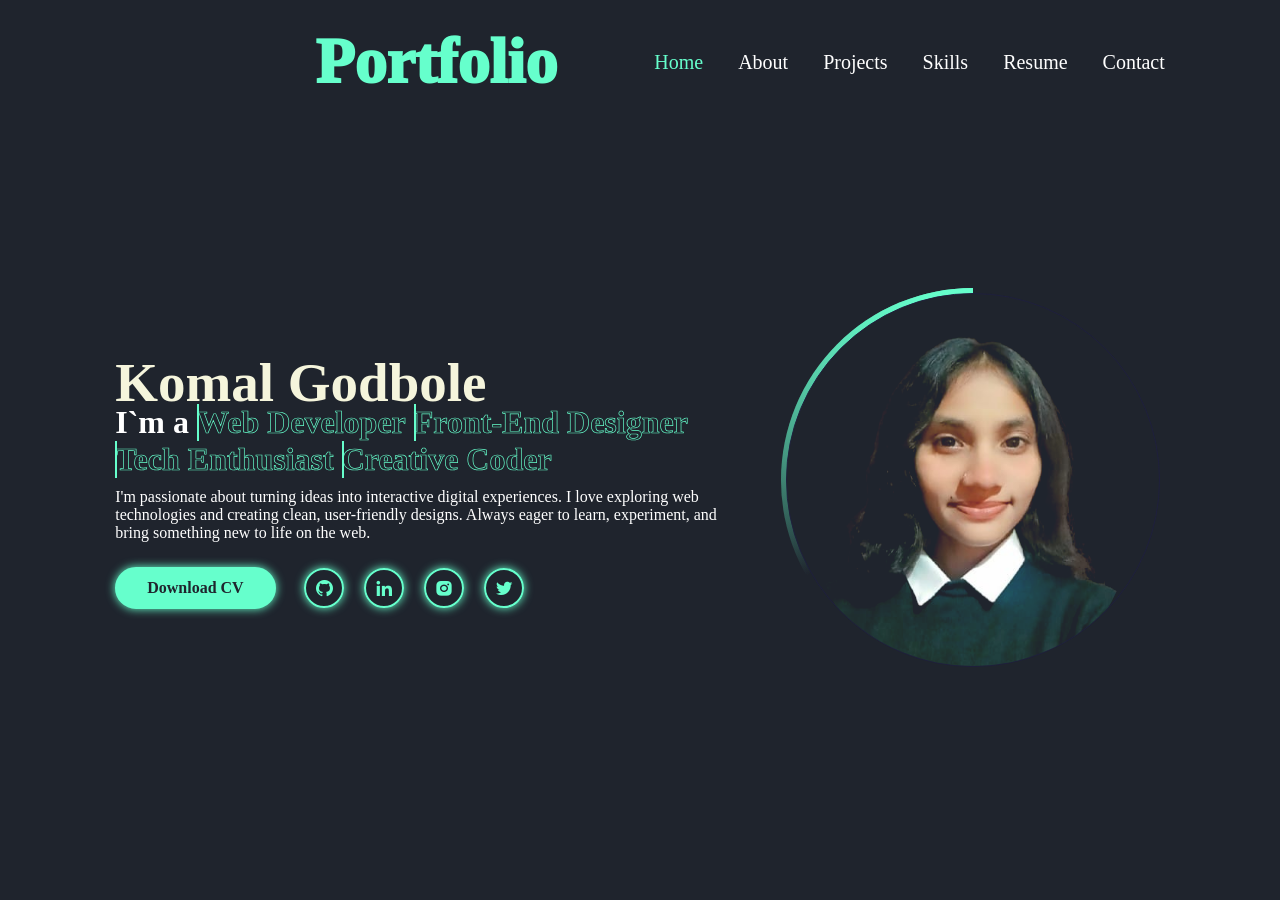
<file: index.html>
<!DOCTYPE html>
<html lang="en">
<head>
    <meta charset="UTF-8">
    <meta name="viewport" content="width=device-width, initial-scale=1.0">
    <title>Portfolio</title>
    <link rel="stylesheet" href="style.css">
    <link rel="stylesheet" href='https://unpkg.com/boxicons@2.1.4/css/boxicons.min.css' rel='stylesheet'>
</head>
<body>
    <nav class="navbar">
        <a href="#"class="logo">Portfolio</a>
        <ul>
            <li class="active"><a href="#">Home</a></li>
            <li><a href="About.html" target="_blank">About</a></li>
            <li><a href="Project.html" target="_blank">Projects</a></li>
            <li><a href="skills.html" target="_blank">Skills</a></li>
            <li><a href="resume.html" target="_blank">Resume</a></li>
            <li><a href="contact.html" target="_blank">Contact</a></li>
        </ul> 
    </nav>

    <div class="bars-animation">
        <div class="bar" style="--i:6;"></div>
        <div class="bar" style="--i:5;"></div>
        <div class="bar" style="--i:4;"></div>
        <div class="bar" style="--i:3;"></div>
        <div class="bar" style="--i:2;"></div>
        <div class="bar" style="--i:1;"></div>
    </div>

    <section class="Home">
        <div class="home-info">
            <h1><b>Komal Godbole</b></h1>
            <h2>I`m a 
                <span style="--i:4;" data-text="Web Developer">Web Developer</span>
                <span style="--i:3;" data-text="Front-End Designer">Front-End Designer</span>
                <span style="--i:2;" data-text="Tech Enthusiast">Tech Enthusiast</span>
                <span style="--i:1;" data-text="Creative Coder">Creative Coder</span>
            </h2>
             <p>I'm passionate about turning ideas into interactive digital experiences.
                I love exploring web technologies and creating clean, user-friendly designs.
                Always eager to learn, experiment, and bring something new to life on the web.
            </p>
             <div class="btn-sci">
                <a href="Komal Resume.pdf" class="btn" target="_blank">Download CV</a>
                <div class="sci">
                    <a href="https://github.com/komalgodbole16-lab" target="_blank"><i class='bx bxl-github'></i></a>
                    <a href="https://www.linkedin.com/in/komal-godbole/" target="_blank"><i class='bx bxl-linkedin' ></i></a>
                    <a href="https://www.instagram.com/thekomlllll_?igsh=MWxta2JxM3lkYXNsbA==" target="_blank"><i class='bx bxl-instagram-alt' ></i></a>
                    <a href="#"><i class='bx bxl-twitter' ></i></a>
                </div>
             </div>
        </div>
        <div class="home-img">
            <div class="img-box">
                <div class="img-item">
                    <img src="komal.jpg">
                </div>
            </div>
        </div>
    </section>
</body>
</html>
</file>
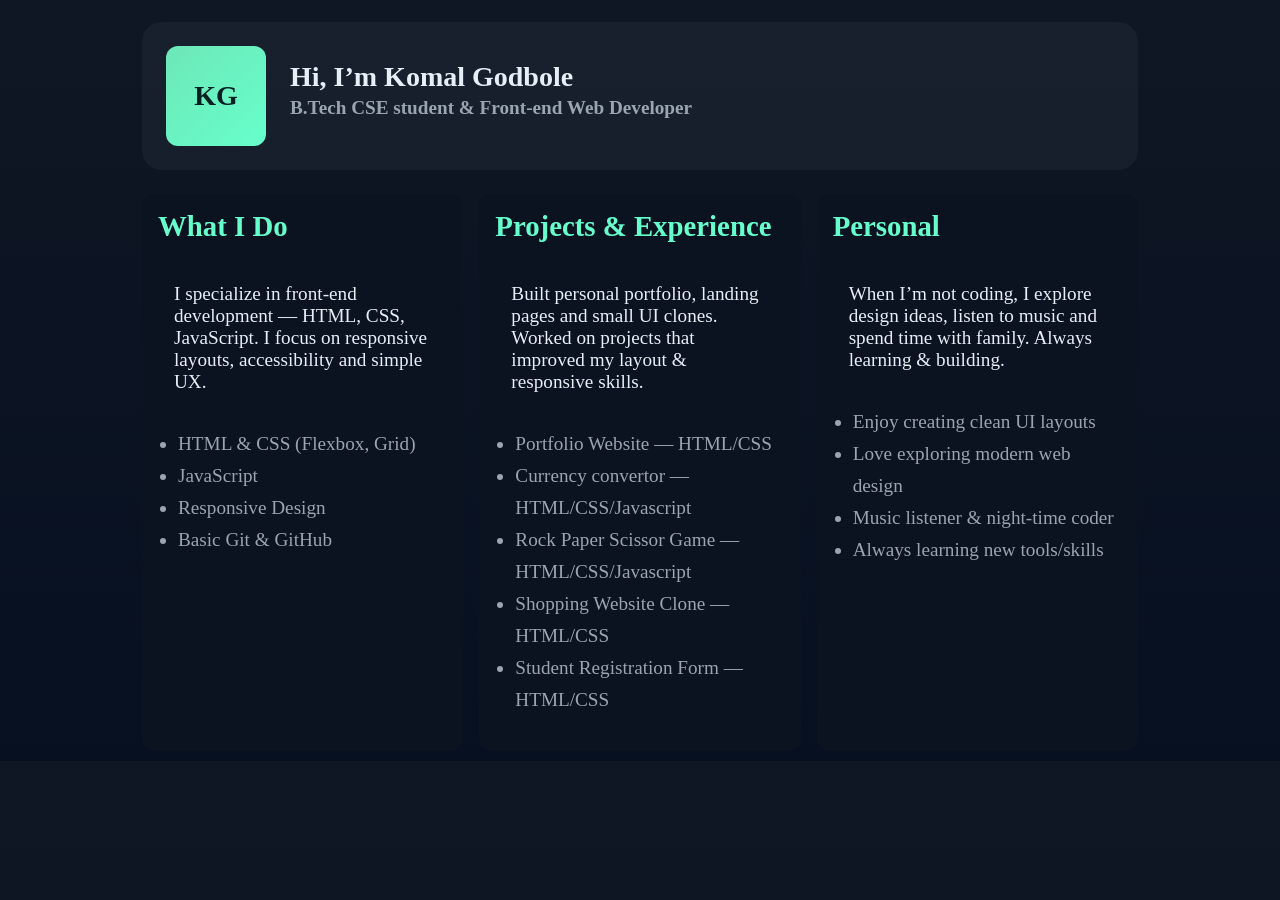
<file: About.html>
<!doctype html>
<html lang="en">
<head>
  <meta charset="utf-8" />
  <meta name="viewport" content="width=device-width, initial-scale=1" />
  <title>About — Komal Godbole</title>
  <link rel="stylesheet" href="https://cdnjs.cloudflare.com/ajax/libs/font-awesome/6.5.0/css/all.min.css">
  <link rel="stylesheet" href="About.css">
</head>
<body>
  <main class="about-container">
    
    <section class="hero">
      <div class="avatar">KG</div>
      <div class="intro">
        <h1>Hi, I’m Komal Godbole</h1>
        <p class="role">B.Tech CSE student & Front-end Web Developer</p>
      </div>
    </section>

    <section class="details">
      <div class="card">
        <h2 id="heading">What I Do</h2>
        <p class="card-p">I specialize in front-end development — HTML, CSS, JavaScript. I focus on responsive layouts, accessibility and simple UX.</p>
        <ul class="skills">
          <li>HTML & CSS (Flexbox, Grid)</li>
          <li>JavaScript</li>
          <li>Responsive Design</li>
          <li>Basic Git & GitHub</li>
        </ul>
      </div>

      <div class="card">
        <h2 id="heading">Projects & Experience</h2>
        <p class="card-p">Built personal portfolio, landing pages and small UI clones. Worked on projects that improved my layout & responsive skills.</p>
        <ul class="skills">
          <li>Portfolio Website — HTML/CSS</li>
          <li>Currency convertor — HTML/CSS/Javascript</li>
          <li>Rock Paper Scissor Game — HTML/CSS/Javascript</li>
          <li>Shopping Website Clone — HTML/CSS</li>
          <li>Student Registration Form — HTML/CSS</li>
        </ul>
      </div>

      <div class="card">
        <h2 id="heading">Personal</h2>
        <p class="card-p">When I’m not coding, I explore design ideas, listen to music and spend time with family. Always learning & building.</p>
        <ul class="skills">
          <li>Enjoy creating clean UI layouts</li>
          <li>Love exploring modern web design</li>
          <li>Music listener & night-time coder</li>
          <li>Always learning new tools/skills</li>
        </ul>
      </div>
    </section>

  </main>
</body>
</html>
</file>
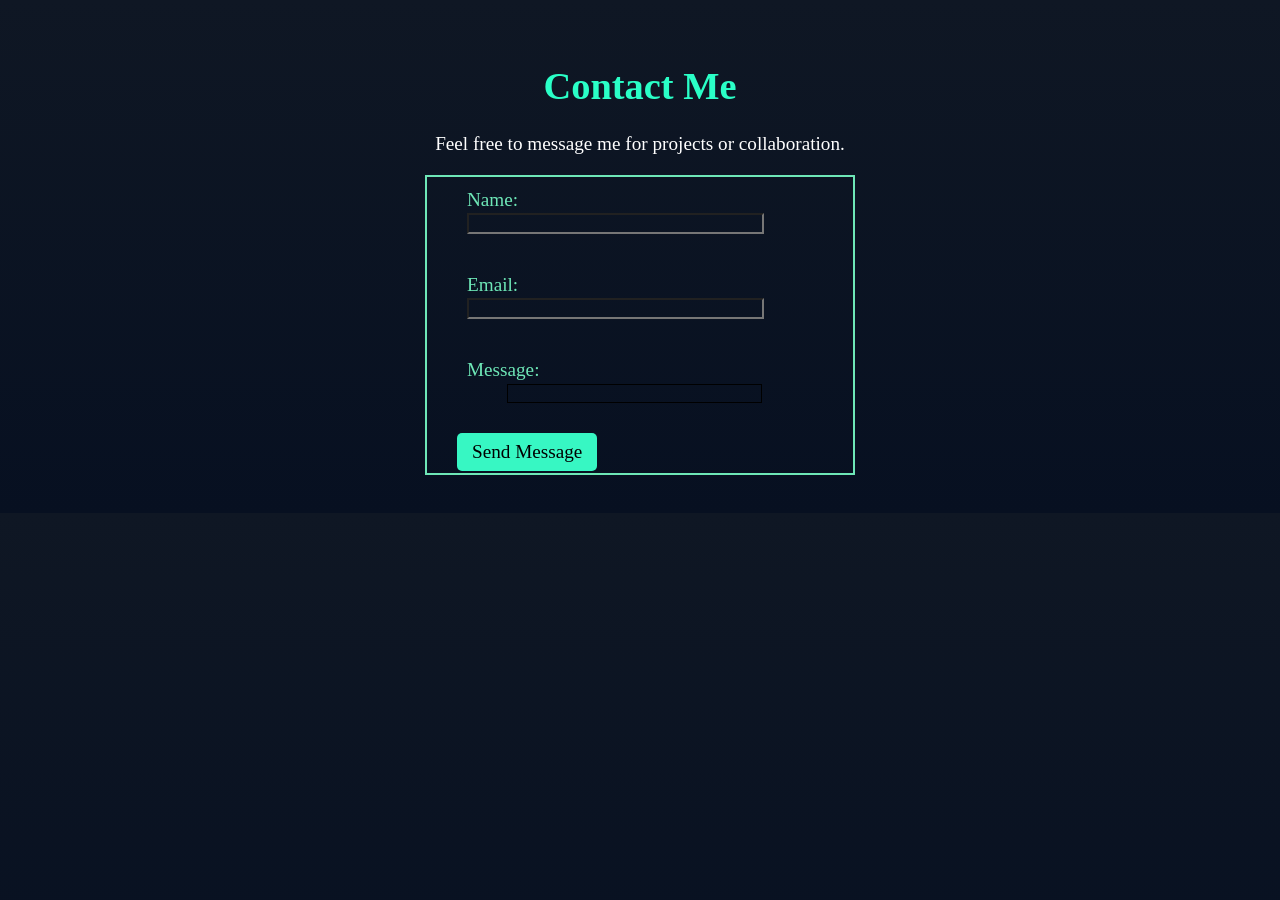
<file: contact.html>
<!DOCTYPE html>
<html lang="en">
<head>
    <meta charset="UTF-8">
    <meta name="viewport" content="width=device-width, initial-scale=1.0">
    <title>Contact</title>
    <link rel="stylesheet" href="contact.css">
</head>
<body>
    <div class="contact">
      <h1>Contact Me</h1>
     </div>  
    <div class="contact-description">
        Feel free to message me for projects or collaboration.
    </div>
    <div class="form-box">
    <div class="form">
        <form>
            <div class="heading">
                Name:
                <input type="text" size="35">
                <br>
            </div>    
            <div class="heading">    
                Email:
                <input type="email"  size="35">
            </div>
            <div class="heading">
                Message:
                <input type="text"  class="msg" size="30">
            </div>
            <a href="#" class="button">Send Message</a>
        </form>
    </div>
    </div>
</body>
</html>
</file>
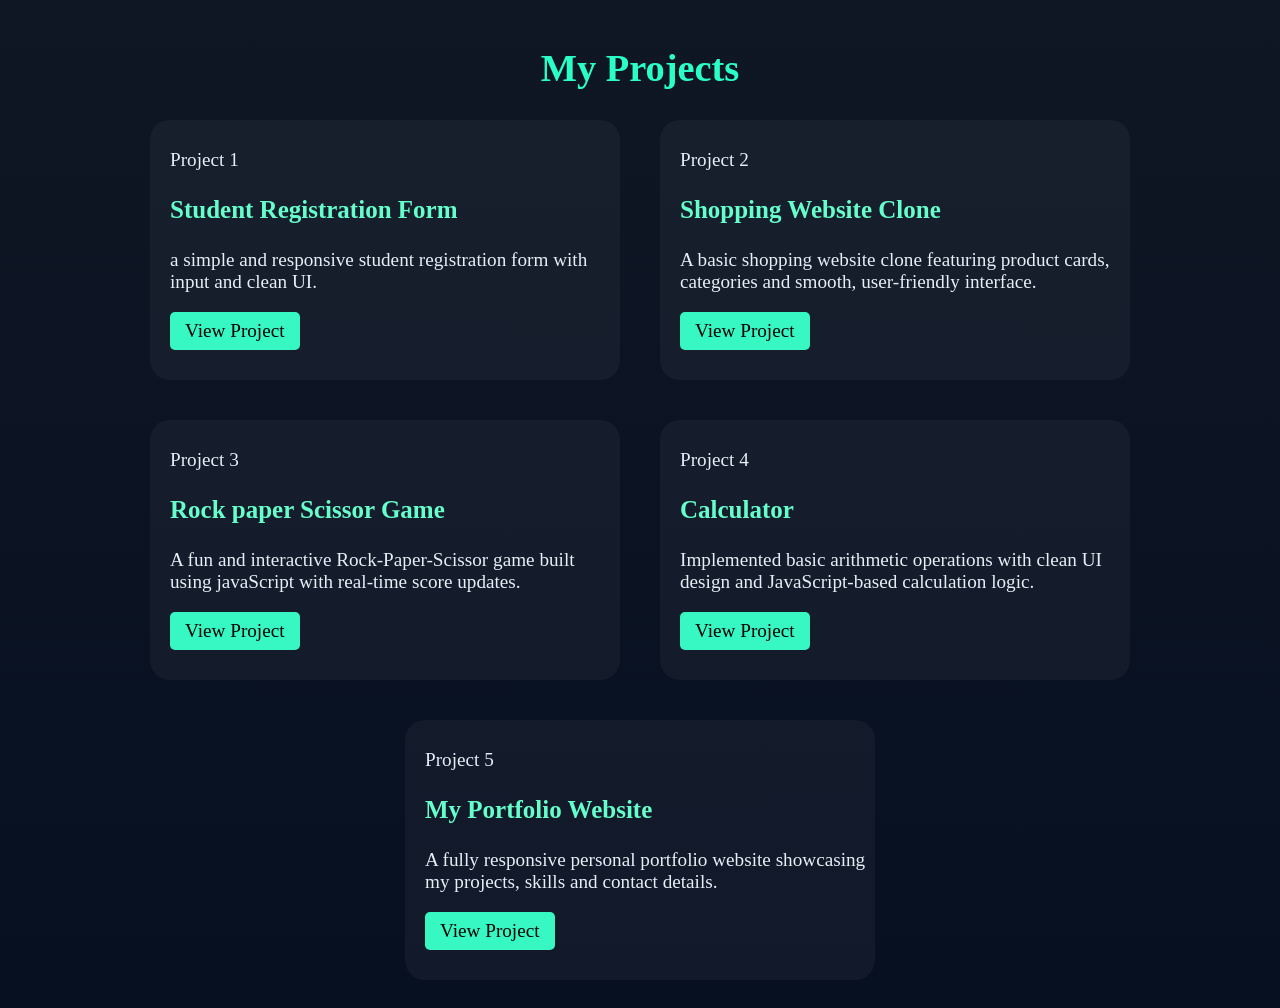
<file: Project.html>
<!DOCTYPE html>
<html lang="en">
<head>
  <meta charset="UTF-8">
  <meta name="viewport" content="width=device-width, initial-scale=1.0">
  <title>My Projects | Portfolio</title>
  <link rel="stylesheet" href="Project.css">
</head>
<body>

  <div class="project-section">
    <h1>My Projects</h1>
  </div> 
  <div class="project-container">
    <div class="project-container-one">
      <div class="project-card">
        <p>Project 1</p>
        <div class="project-info">
          <h3 class="heading">Student Registration Form</h3>
          <p>a simple and responsive student registration form with input and clean UI.</p>
          <a href="https://github.com/komalgodbole16-lab/registration_form" class="btn">View Project</a>
        </div>
      </div>

      <div class="project-card">
        <p>Project 2</p>
        <div class="project-info">
          <h3 class="heading">Shopping Website Clone</h3>
          <p>A basic shopping website clone featuring product cards, categories and smooth, user-friendly interface.</p>
          <a href="Shopping Website/" class="btn">View Project</a>
        </div>
      </div>
    </div>

    <div class="project-container-two">
      <div class="project-card">
        <p>Project 3</p>
        <div class="project-info">
          <h3 class="heading">Rock paper Scissor Game</h3>
          <p>A fun and interactive Rock-Paper-Scissor game built using javaScript with real-time score updates.</p>
          <a href="Rock Paper Scissor Game/" class="btn">View Project</a>
        </div>
      </div>

        <div class="project-card">
        <p>Project 4</p>
        <div class="project-info">
          <h3 class="heading">Calculator</h3>
          <p>Implemented basic arithmetic operations with clean UI design and JavaScript-based calculation logic.</p>
          <a href="#" class="btn">View Project</a>
        </div>
      </div> 
    </div>  

      <div class="project-container-three">
      <div class="project-card">
        <p>Project 5</p>
        <div class="project-info">
          <h3 class="heading">My Portfolio Website</h3>
          <p>A fully responsive personal portfolio website showcasing my projects, skills and contact details.</p>
          <a href="#" class="btn">View Project</a>
        </div>
      </div>
    </div>  
  </div>
    
  

</body>
</html>
</file>
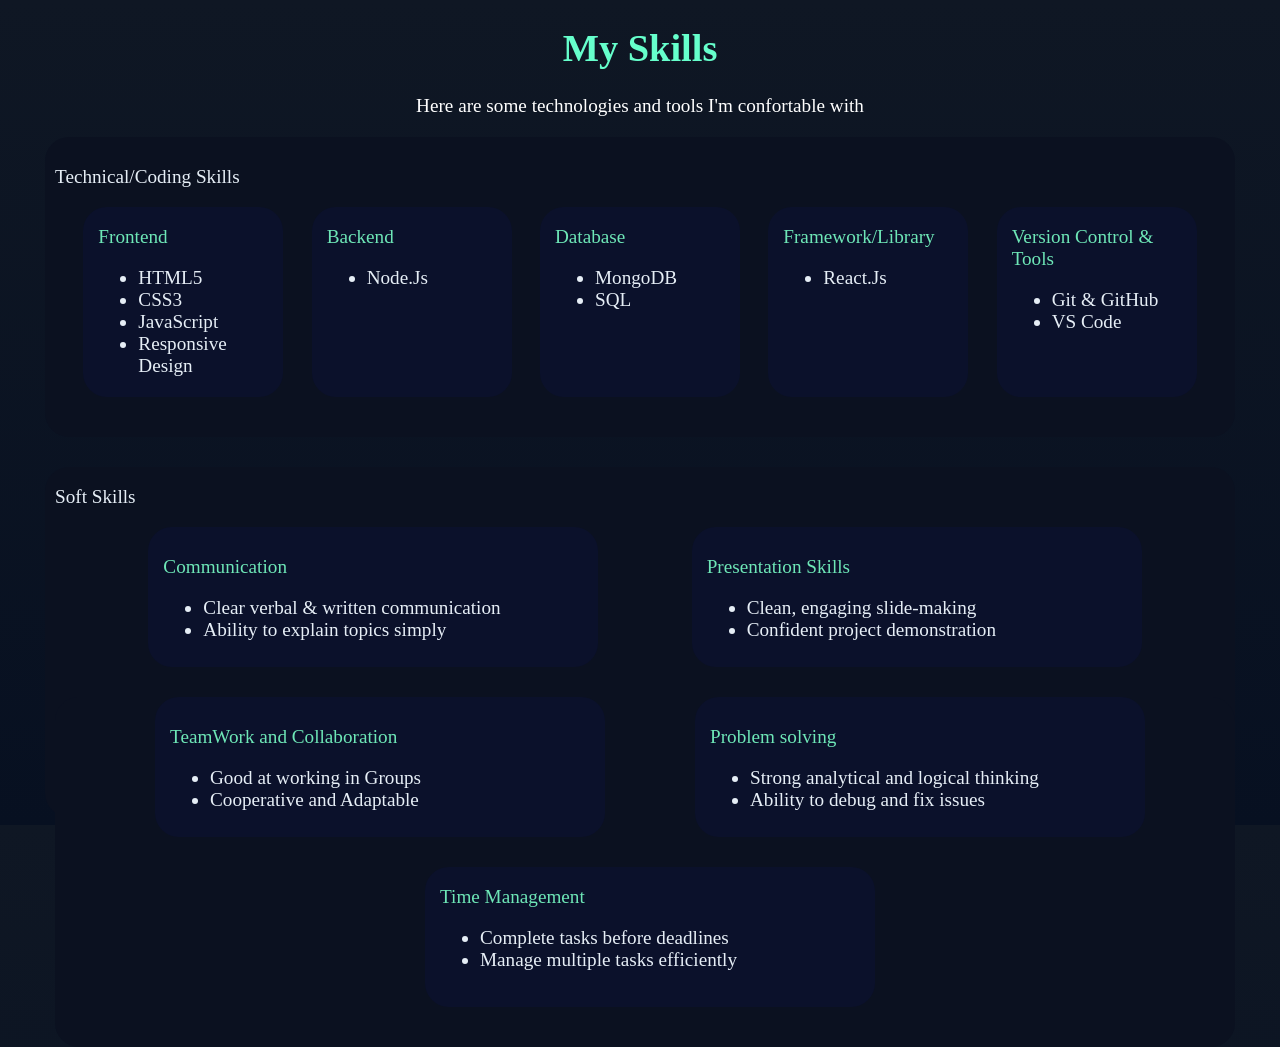
<file: skills.html>
<!DOCTYPE html>
<html lang="en">
<head>
    <meta charset="UTF-8">
    <meta name="viewport" content="width=device-width, initial-scale=1.0">
    <title>Skills</title>
    <link rel="stylesheet" href="skills.css">
</head>
<body>
    <div class="my-skills">
      <h1 class="title">My Skills</h1>  
      <p class="description">Here are some technologies and tools I'm confortable with</p>
      </div>
    
    <div class="container-one">
    <div class="skill-container-one">
        <p>Technical/Coding Skills</p>
    <div class="main-skills-one">
        <div class="skill-content">
            <p id="heading">Frontend</p>
            <ul>
                <li>HTML5</li>
                <li>CSS3</li>
                <li>JavaScript</li>
                <li>Responsive Design</li>
            </ul>
        </div>    
        <div class="skill-content">
            <p id="heading">Backend</p>
            <ul>
                <li>Node.Js</li>
            </ul>
        </div>
        <div class="skill-content">
            <p id="heading">Database</p>
            <ul>
                <li>MongoDB</li>
                <li>SQL</li>
            </ul>
        </div>
   
        <div class="skill-content">
            <p id="heading">Framework/Library</p>
            <ul>
                <li>React.Js</li>
            </ul>
        </div>
        <div class="skill-content">
            <p id="heading">Version Control & Tools</p>
            <ul>
                <li>Git & GitHub</li>
                <li>VS Code</li>
            </ul>
        </div>
     </div>  
    </div>
    </div>
    
    <div class="container-two">
       <div class="skill-container-two">
        <p>Soft Skills</p>
        <div class="main-skills-two">
        <div class="skill-content-two">
            <p id="heading">Communication</p>
            <ul>
                <li>Clear verbal & written communication</li>
                <li>Ability to explain topics simply</li>
            </ul>
        </div>

        <div class="skill-content-two">
            <p id="heading">Presentation Skills</p>
            <ul>
                <li>Clean, engaging slide-making</li>
                <li>Confident project demonstration</li>
            </ul>
        </div>
        </div>
      
    <div class="container-three">
    <div class="skill-container-three">
        <div class="main-skills-three">
        <div class="skill-content-three">
        <p id="heading">TeamWork and Collaboration</p>
        <ul>
            <li>Good at working in Groups</li>
            <li>Cooperative and Adaptable</li>
        </ul>
        </div>
    
        
        <div class="skill-content-three">
        <p id="heading">Problem solving</p>
        <ul>
            <li>Strong analytical and logical thinking</li>
            <li>Ability to debug and fix issues</li>
        </ul>
        </div> 
   
    
    </div>
  
    <div class="main-skills-four">
        <div class="skill-content-four">
            <p id="heading">Time Management</p>
            <ul>
                <li>Complete tasks before deadlines</li>
                <li>Manage multiple tasks efficiently</li>
            </ul>
        </div>
    </div>
</body>
</html>
</file>
<file: style.css>
*{
   margin: 0;
   padding: 0;
   box-sizing: border-box;
}


a{
    color: #fff;
    text-decoration: none;
}

.navbar{
    position: fixed;
    left: 0;
    top: 0;
    width: 100%;
    padding: 25px 9%;
    display: flex;
    justify-content: space-between;
    align-items: center;
    z-index: 100;
    visibility: hidden;
    opacity: 0;
    animation: show-content 1.5s linear forwards;
    animation-delay: 1.2s;
}

@keyframes show-content {
    100%{
        visibility: visible;
        opacity: 1;
    }
}

.navbar .logo{
    font-size: 4rem;
    font-weight: 1000;
    color: #66ffCC;
    padding-left: 200px;
}


.navbar ul{
    display: flex;
}

.navbar ul li{
    list-style: none;
    margin-left: 35px;
}
.navbar ul li a{
    font-size: 20px;
    font-weight: 500;
    transition: .5s;
} 


.navbar ul li:hover a,
.navbar ul li.active a{
    color: #66FFCC;
}


.Home{
    display: flex;
    align-items: center;
    gap: 50px;
    height: 100vh;
    padding: 60px 9% 0;
    color: #fff;
    visibility: hidden;
    opacity: 0;
    animation: show-content 1.5s linear forwards;
    animation-delay: 1.2s;
}

.home-info h1{
    font-size: 55px;
    color: beige;
}


.home-info h2{
    display: inline-block;
    font-size: 32px;
    margin-top: -10px;
}

.home-info h2 span{
    position: relative;
    display: inline-block;
    color: transparent;
    -webkit-text-stroke: .7px #66FFCC;
    animation: display-text 12s linear infinite; 
    animation-delay: calc(-3s * var(--i)); 
}

@keyframes display-text{
    25%,100%{
        display: none;
    }
}

.home-info h2 span::before{
    content: attr(data-text);
    position: absolute;
    width: 0;
    border-right: 2px solid #66FFCC;
    color: #66FFCC;
    white-space: nowrap;
    overflow: hidden;
    animation: fill-text 4s linear infinite; 
}

@keyframes fill-text {
    10%,100%{
        width: 0;
    }
    70%,90%{
        width: 100%;
    }
}
.home-info p{
    font-size: 16px;
    margin: 10px 0 25px;
}


.home-info .btn-sci{
    display: flex;
    align-items: center;
}

.btn{
    display: inline-block;
    padding: 10px 30px;
    background: #66FFCC;
    border: 2px solid #66FFCC;
    border-radius: 40px;
    box-shadow: 0 0 10px #66FFCC;
    font-size: 16px;
    color: #1f242d;
    font-weight: 600;
    transition: 5s;
}

.btn:hover{
    background: transparent;
    color: #66FFCC;
    box-shadow: none;
}

.home-info .btn-sci .sci{
    margin-left: 20px;
}

.home-info .btn-sci .sci a{
    display: inline-flex;
    padding: 8px;
    border: 2px solid #66FFCC;
    border-radius: 50%;
    font-size: 20px;
    color: #66FFCC;
    margin: 0 8px;
    box-shadow: 0 0 10px #66FFCC;
    transition: 3s;
}

.home-info .btn-sci .sci a:hover{
    background: #66FFCC;
    color: #1f203d;
    box-shadow: 0 0 10px #66FFCC;
}

.home-img .img-box{
    position: relative;
    width: 30vw;
    height: 30vw;
    border-radius: 50%; 
    padding: 5px;
    display: flex;
    justify-content: center;
    align-items: center;
    overflow: hidden;
}

.home-img .img-box::before,
.home-img .img-box::after{
    content: '';
    position: absolute;
    width: 500px;
    height: 500px;
    background: conic-gradient( transparent, transparent,transparent, #66FFCC);
    transform: rotate(0deg);
    animation: rotate-border 10s linear infinite ;
}

.home-img .img-box::after{
    animation-delay: -5s;
}


@keyframes rotate-border{
    100%{
        transform: rotate(360deg);
    }
}

 .home-img .img-box .img-item{
    position: relative;
    width: 100%;
    height: 100%;
    background: #1f242d;
    border-radius: 50%; 
    border: 1px solid #1f203d;
    display: flex;
    justify-content: center; 
    z-index: 1;
    align-items: center;
    overflow: hidden;
    padding: 20px;
} 

.home-img .img-box .img-item img{
    position: absolute;
    display: block; 
    width: 90%;
    object-fit: cover;
    border-radius: 50%;
    mix-blend-mode: lighten;
}

.bars-animation{
    position: absolute;
    width: 100%;
    height: 100%;
    display: flex;
    z-index: -1;
}


.bars-animation .bar{
    width: 100%;
    height: 100%;
    background: #1f242d;
    transform: translateY(-100%);
    animation: show-bars 1s ease-in-out forwards;
    animation-delay: calc(.1s * var(--i));
}

@keyframes show-bars {
    100%{
         transform: translateY(0%);
    }
}
</file>
<file: About.css>
:root {
  --bg: #0f1724;
   --card: #0b1220;
  --muted: #9aa4b2;
  --accent: #6ee7b7;
  --radius: 14px;
  --max: 1000px; 
} 

* {
  box-sizing: border-box;
}

body {
  margin-top: 20px;
  background: linear-gradient(180deg, var(--bg), #071021);
  color: #e6eef6;
  font-size: 1.2rem;
}

.about-container {
  max-width: var(--max);
  margin:  auto;
  padding: 2px;
}

/* Hero Section */
.hero {
  display: flex;
  gap: 24px;
  align-items: center;
  background: rgba(255, 255, 255, 0.04);
  padding: 24px;
  border-radius: 20px;
}

.avatar {
  width: 100px;
  height: 100px;
  border-radius: 12px;
  background: linear-gradient(135deg, var(--accent), #66FFCC);
  display: flex;
  align-items: center;
  justify-content: center;
  font-weight: 700;
  font-size: 28px;
  color: #042022;
}

.intro h1 {
  margin: 0;
  font-size: 28px;
}

.role {
  margin: 4px 0 12px;
  color: var(--muted);
  font-weight: 600;
}

.tagline {
  color: var(--muted);
  margin-bottom: 16px;
}

.cta {
  display: flex;
  gap: 12px;
}

.btn {
  padding: 10px 16px;
  border-radius: 10px;
  text-decoration: none;
  font-weight: 600;
  background: linear-gradient(90deg, var(--accent), #66FFCC);
  color: #042022;
}

.btn.ghost {
  background: transparent;
  border: 1px solid rgba(255, 255, 255, 0.1);
  color: var(--accent);
}

/* Details Section */
.details {
  display: grid;
  grid-template-columns: repeat(3, 1fr);
  gap: 16px;
  margin-top: 24px;
}

.card {
  background: var(--card);
  padding: 16px;
  border-radius: 12px;
  font-size: 1.2rem;
  font-weight: 200;
}

.card-p {
  background: var(--card);
  padding: 16px;
  border-radius: 12px;
}

.card h2 {
  margin-top: 0;
}

#heading{
  color: #66FFCC;
}

.skills {
  padding-left: 20px;
  color: var(--muted);
  line-height: 2rem;
}

/* Projects Section */
.projects {
  margin-top: 24px;
}

.grid {
  display: grid;
  grid-template-columns: repeat(3, 1fr);
  gap: 12px;
}

.proj {
  background: rgba(255, 255, 255, 0.03);
  padding: 12px;
  border-radius: 10px;
}


/* Responsive */
@media (max-width: 900px) {
  .details {
    grid-template-columns: repeat(2, 1fr);
  }
  .grid {
    grid-template-columns: repeat(2, 1fr);
  }
}

@media (max-width: 640px) {
  .hero {
    flex-direction: column;
    text-align: center;
  }
  .details,
  .grid {
    grid-template-columns: 1fr;
  }
  .avatar {
    width: 80px;
    height: 80px;
  }
}
</file>
<file: contact.css>
:root {
  --bg: #0f1724;
   --card: #0b1220;
  --muted: #9aa4b2;
  --accent: #6ee7b7;
  --radius: 14px;
  --max: 1000px; 
} 

* {
  box-sizing: border-box;
}

body {
  padding: 30px;
  background: linear-gradient(180deg, var(--bg), #071021);
  color: #e6eef6;
  font-size: 1.2rem;
}


.contact{
  color: #2AFFC7;
  display: flex;
  align-items: center;
  justify-content: center;
}

.contact-description{
  display: flex;
  justify-content: center;
  color: #fff;    
}

.form-box{
  display: flex;
  justify-content: center;
}

.form{
    height: 300px;
    width: 430px;
    margin-top: 20px;
    border: 2px solid #6ee7b7;
    padding: 20px;
    display: flex;
    align-items: center;
    justify-content: center;  
}

.heading{
    font-size: 1.2rem;
    color: #6ee7b7;
    padding: 20px;
}

input{
    background-color: linear-gradient(180deg, var(--bg), #071021);
    border: 1.5pex solid black;
    color: white;
}

.msg{
    background-color: linear-gradient(180deg, var(--bg), #071021);
    border: 1.5px solid black;
    color: white; 
    margin-left: 40px;
}


.button{
    display: inline-block;
    padding: 8px 15px;
    background: #37F7C3;
    color: black;
    border-radius: 5px;
    text-decoration: none;
    font-weight: 400;
    margin: 10px;
}  

.button:hover{
    background-color: #19C89A;
  }
.button:active{
  background: #37F7C3;
}
</file>
<file: Project.css>
:root {
  --bg: #0f1724;
   --card: #0b1220;
  --muted: #9aa4b2;
  --accent: #6ee7b7;
  --radius: 14px;
  --max: 1000px; 
} 

* {
  box-sizing: border-box;
}

body {
  margin-top: 20px;
  background: linear-gradient(180deg, var(--bg), #071021);
  color: #e6eef6;
  font-size: 1.2rem;
}

.project-section{
  height: 80px;
  width: 100%;
  display: flex;
  justify-content: center;
  color: #2AFFC7;
  font-weight: 500;
  margin-top: 6px;
}


.project-card{
    height: 260px;
    width: 470px;
    background: rgba(255, 255, 255, 0.04);
    border-radius: 20px;
    padding-top: 10px;
    padding-left: 20px;
    margin: 20px;
  }

  .project-container-one, .project-container-two, .project-container-three{
    display: flex;
    justify-content: space-evenly;
    justify-content: center;
  }

  .btn{
    display: inline-block;
    padding: 8px 15px;
    background: #37F7C3;
    color: black;
    border-radius: 5px;
    text-decoration: none;
    font-weight: 400;
  }

  .btn:hover{
    background-color: #19C89A;
  }
  .btn:active{
   background-color: #37F7C3;
 }

.heading{
    color: #66FFCC;
    font-size: 25px;
  }
</file>
<file: skills.css>
:root {
  --bg: #0f1724;
   --card: #0b1220;
  --muted: #9aa4b2;
  --accent: #6ee7b7;
  --radius: 14px;
  --max: 1000px; 
} 

* {
  box-sizing: border-box;
}

body {
  margin-top: 20px;
  background: linear-gradient(180deg, var(--bg), #071021);
  color: #e6eef6;
  font-size: 1.2rem;
}


.title{
    color: #66FFCC;
    display: flex;
    justify-content: center;
    align-items: center;
}

.description{
  color: white;
  display: flex;
  justify-content: center;
  align-items: center;
}

.container-one, .container-two, .container-three, .container-four{
  display: flex;
  justify-content: space-evenly;
  align-items: center;
}

.main-skills-one, .main-skills-two, .main-skills-three, .main-skills-four{
  display: flex;
  justify-content: space-evenly;
}

.skill-container-one{
  height: 300px;
  width: 1190px;
  background-color: #0B1120;
  border-radius: 24px;
  padding: 10px 10px;
}
.skill-content{
  padding-left: 15px;
  height: 190px;
  width: 200px;
  border-radius: 24px;
  background-color: #0B112B;
}

#heading{
  color: #6ee7b7;
}


.skill-container-two, .skill-container-three, .skill-container-four{
  height: 350px;
  width: 1190px;
  background-color: #0B1120;
  border-radius: 24px;
  padding-left: 10px;
  margin-top: 30px;
}


.skill-content-two, .skill-content-three{
  height: 140px;
  width: 450px;
  padding-top: 10px;
  padding-left: 15px ;
  border-radius: 24px;
  background-color: #0B112B;  
}

.skill-content-four{
  height: 140px;
  width: 450px;
  padding-left: 15px;
  border-radius: 24px;
  background-color: #0B112B;   
  margin-top: 30px; 
}
</file>
